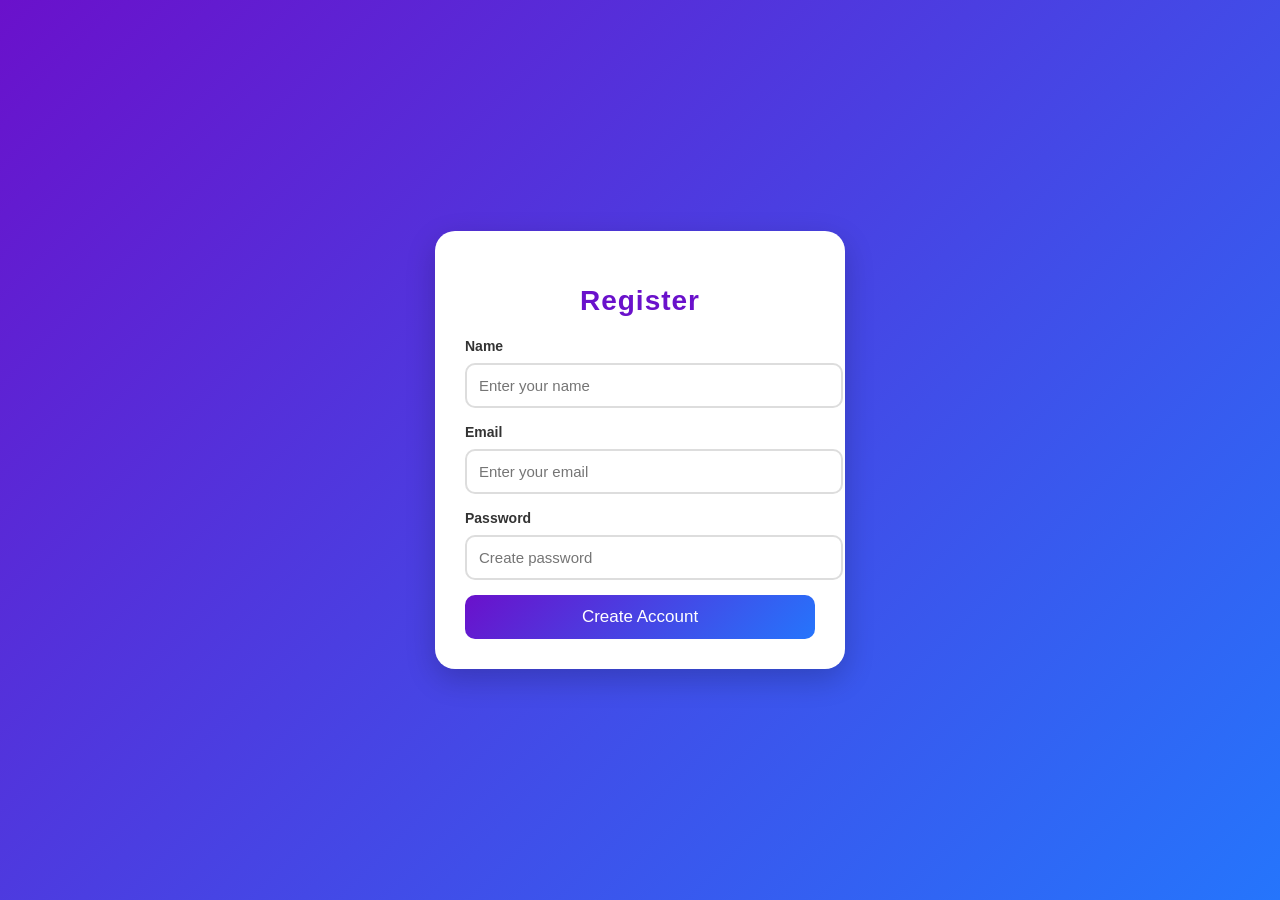
<file: index.html>
<!DOCTYPE html>
<html lang="en">
<head>
    <meta charset="UTF-8">
    <title>Awesome Form</title>

    <style>

        /* Background Gradient */
        body {
            margin: 0;
            padding: 0;
            height: 100vh;
            background: linear-gradient(135deg, #6a11cb, #2575fc);
            font-family: "Poppins", sans-serif;
            display: flex;
            justify-content: center;
            align-items: center;
        }

        /* Card Style */
        .form-container {
            background: white;
            width: 350px;
            padding: 30px;
            border-radius: 20px;
            box-shadow: 0 10px 30px rgba(0,0,0,0.2);
            animation: fadeIn 1s ease;
        }

        /* Fade animation */
        @keyframes fadeIn {
            from { opacity: 0; transform: translateY(20px); }
            to { opacity: 1; transform: translateY(0); }
        }

        h2 {
            text-align: center;
            margin-bottom: 20px;
            color: #6a11cb;
            font-size: 28px;
            letter-spacing: 1px;
        }

        label {
            font-size: 14px;
            color: #333;
            font-weight: 600;
        }

        /* Inputs */
        input {
            width: 100%;
            padding: 12px;
            border-radius: 10px;
            border: 2px solid #ddd;
            margin: 8px 0 15px 0;
            transition: 0.3s;
            font-size: 15px;
        }

        /* Input Hover + Focus Effect */
        input:focus {
            border-color: #6a11cb;
            box-shadow: 0 0 8px rgba(106,17,203,0.4);
            outline: none;
        }

        /* Button */
        button {
            width: 100%;
            padding: 12px;
            background: linear-gradient(135deg, #6a11cb, #2575fc);
            border: none;
            border-radius: 10px;
            color: white;
            font-size: 17px;
            cursor: pointer;
            transition: 0.3s;
        }

        /* Hover effect */
        button:hover {
            transform: scale(1.05);
            box-shadow: 0 8px 15px rgba(0,0,0,0.2);
        }
    </style>
</head>

<body>

    <div class="form-container">
        <h2>Register</h2>

        <form>
            <label>Name</label>
            <input type="text" placeholder="Enter your name">

            <label>Email</label>
            <input type="email" placeholder="Enter your email">

            <label>Password</label>
            <input type="password" placeholder="Create password">

            <button type="submit">Create Account</button>
        </form>
    </div>

</body>
</html>
</file>
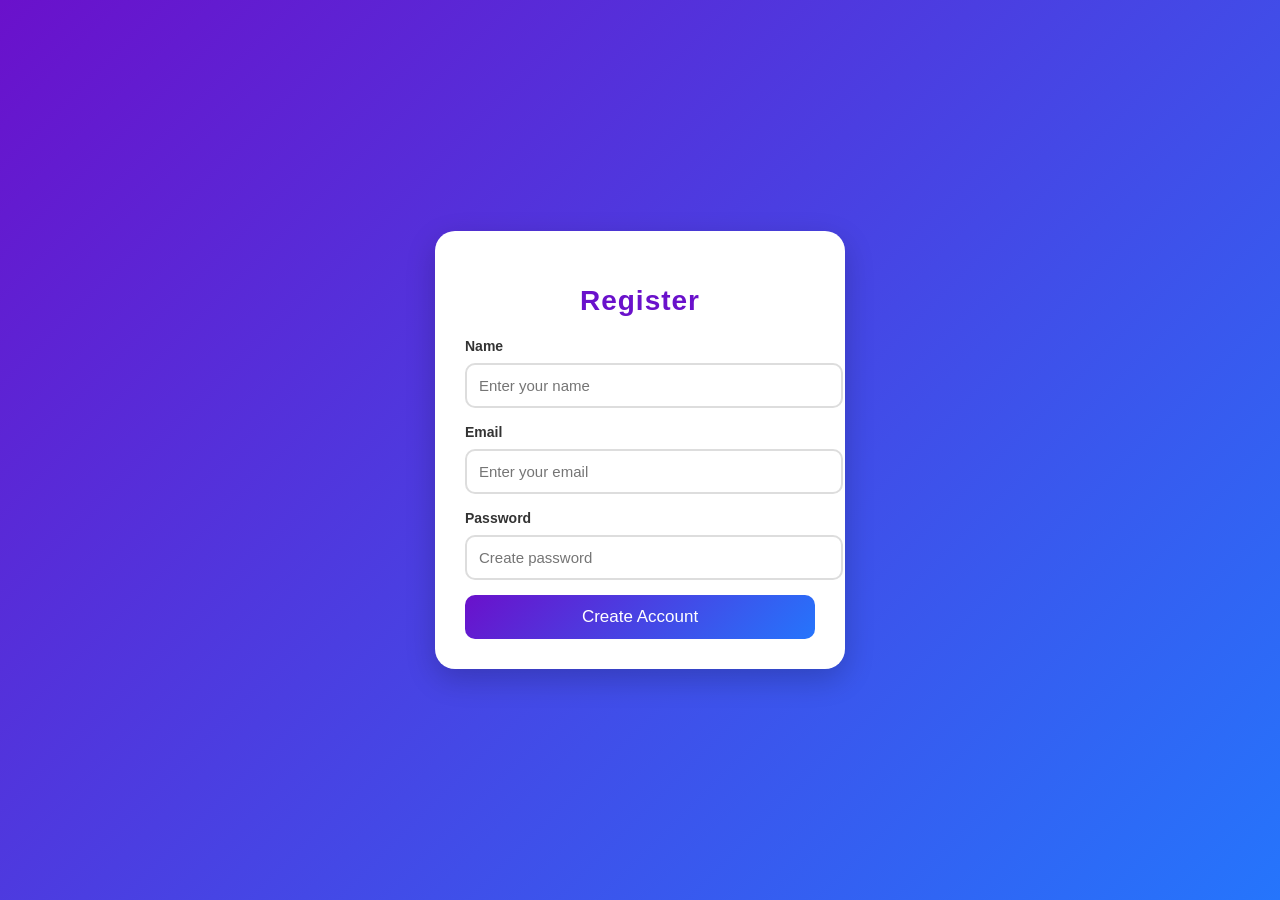
<file: login form/index.html>
<!DOCTYPE html>
<html lang="en">
<head>
    <meta charset="UTF-8">
    <title>Awesome Form</title>

    <style>

        /* Background Gradient */
        body {
            margin: 0;
            padding: 0;
            height: 100vh;
            background: linear-gradient(135deg, #6a11cb, #2575fc);
            font-family: "Poppins", sans-serif;
            display: flex;
            justify-content: center;
            align-items: center;
        }

        /* Card Style */
        .form-container {
            background: white;
            width: 350px;
            padding: 30px;
            border-radius: 20px;
            box-shadow: 0 10px 30px rgba(0,0,0,0.2);
            animation: fadeIn 1s ease;
        }

        /* Fade animation */
        @keyframes fadeIn {
            from { opacity: 0; transform: translateY(20px); }
            to { opacity: 1; transform: translateY(0); }
        }

        h2 {
            text-align: center;
            margin-bottom: 20px;
            color: #6a11cb;
            font-size: 28px;
            letter-spacing: 1px;
        }

        label {
            font-size: 14px;
            color: #333;
            font-weight: 600;
        }

        /* Inputs */
        input {
            width: 100%;
            padding: 12px;
            border-radius: 10px;
            border: 2px solid #ddd;
            margin: 8px 0 15px 0;
            transition: 0.3s;
            font-size: 15px;
        }

        /* Input Hover + Focus Effect */
        input:focus {
            border-color: #6a11cb;
            box-shadow: 0 0 8px rgba(106,17,203,0.4);
            outline: none;
        }

        /* Button */
        button {
            width: 100%;
            padding: 12px;
            background: linear-gradient(135deg, #6a11cb, #2575fc);
            border: none;
            border-radius: 10px;
            color: white;
            font-size: 17px;
            cursor: pointer;
            transition: 0.3s;
        }

        /* Hover effect */
        button:hover {
            transform: scale(1.05);
            box-shadow: 0 8px 15px rgba(0,0,0,0.2);
        }
    </style>
</head>

<body>

    <div class="form-container">
        <h2>Register</h2>

        <form>
            <label>Name</label>
            <input type="text" placeholder="Enter your name">

            <label>Email</label>
            <input type="email" placeholder="Enter your email">

            <label>Password</label>
            <input type="password" placeholder="Create password">

            <button type="submit">Create Account</button>
        </form>
    </div>

</body>
</html>
</file>
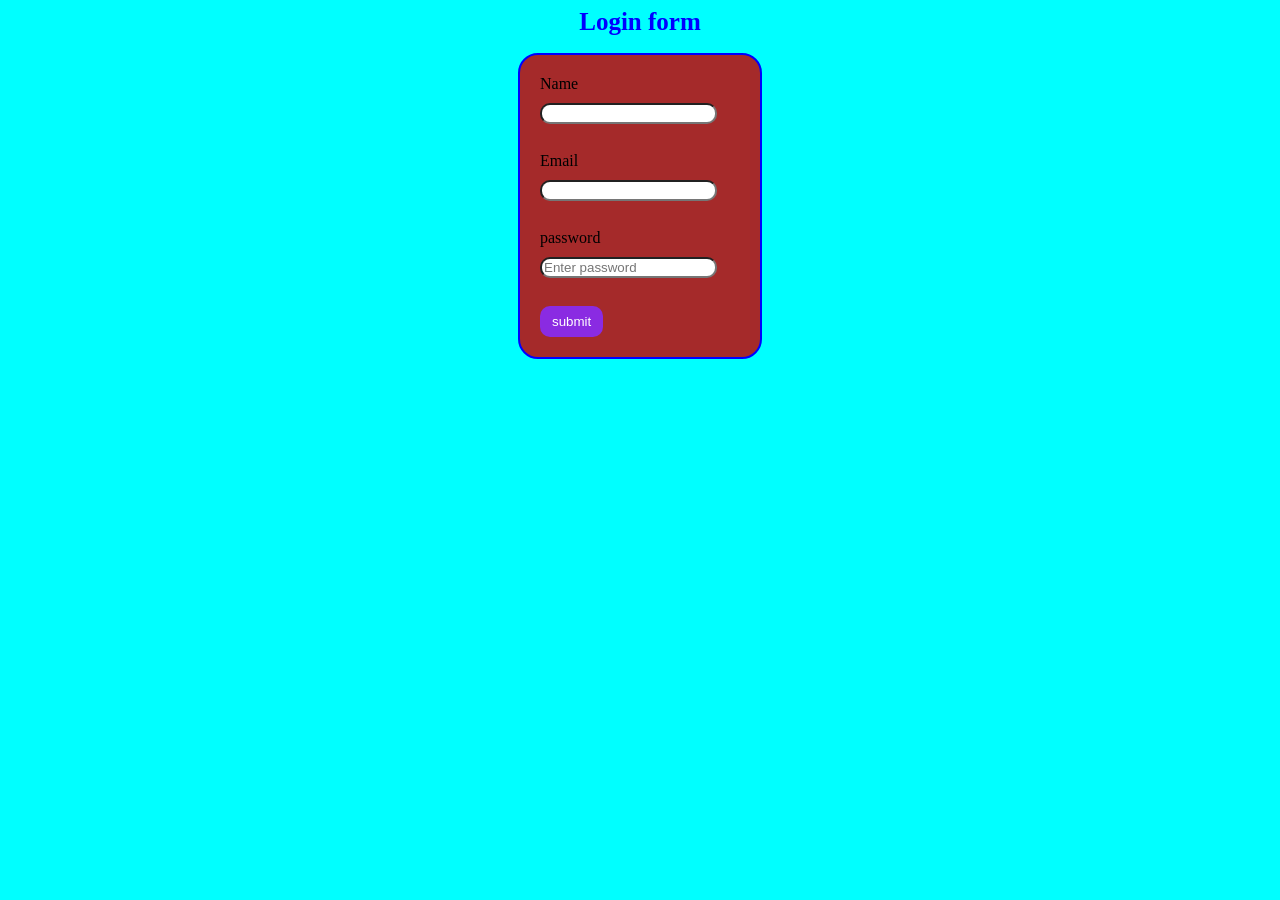
<file: login form/ilogin.html>
<html lang="en">
<head>
    <meta charset="UTF-8">
    <meta name="viewport" content="width=device-width, initial-scale=1.0">
    <title>Document</title>
    <link rel="stylesheet" href="login.css">
</head>
<body>
    <h1>Login form</h1>
    <form action="#">
<label for="Email">Name</label>
<input type="text">
<br> <br>
<label for="Email">Email</label>
<input type="text">
<br> <br>
<label for="Email">password</label>
<input type="password" id="password" placeholder="Enter password">
<br><br>
<button>submit</button>
    </form>

</body>
</html>
</file>
<file: login form/login.css>
h1 {
    color: blue;
    text-align: center; /* justify-self doesn't work on text, use text-align */
    font-size: 25px; /* corrected */
}

form {
    background-color: brown;
    width: 200px;
    padding: 20px; /* 50px was too big for 200px form */
    height: auto; 
    border: 2px solid blue; /* corrected border */
    margin: 0 auto; /* centers the form */
    border-radius: 20px;
}

label {
    display: block; /* makes label appear above input */
    margin-bottom: 10px;
}

input {
    border-radius: 10px;
    margin-bottom: 10px;
}

body {
    background-color: aqua;
}

button {
    background-color: blueviolet;
    color: white;
    border-radius: 10px;
    padding: 8px 12px;
    border: none;
    cursor: pointer;
}
</file>
